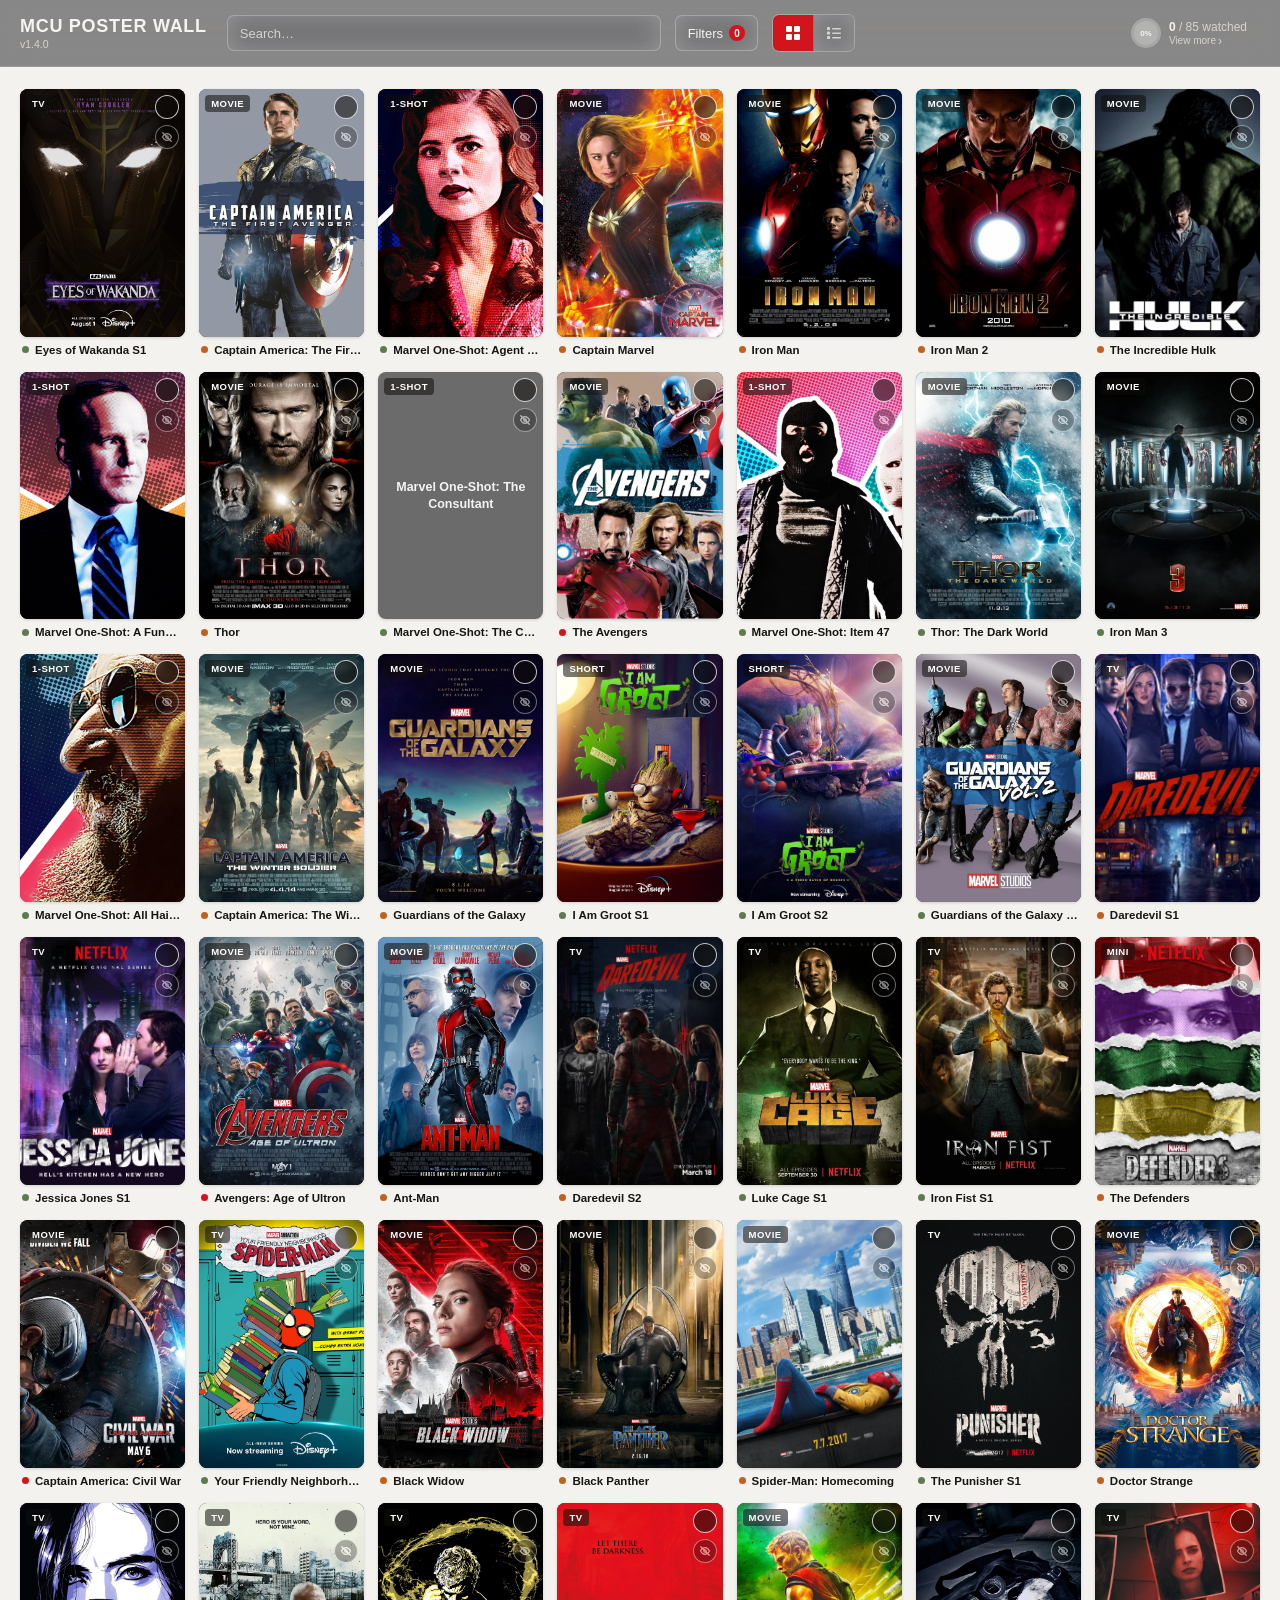
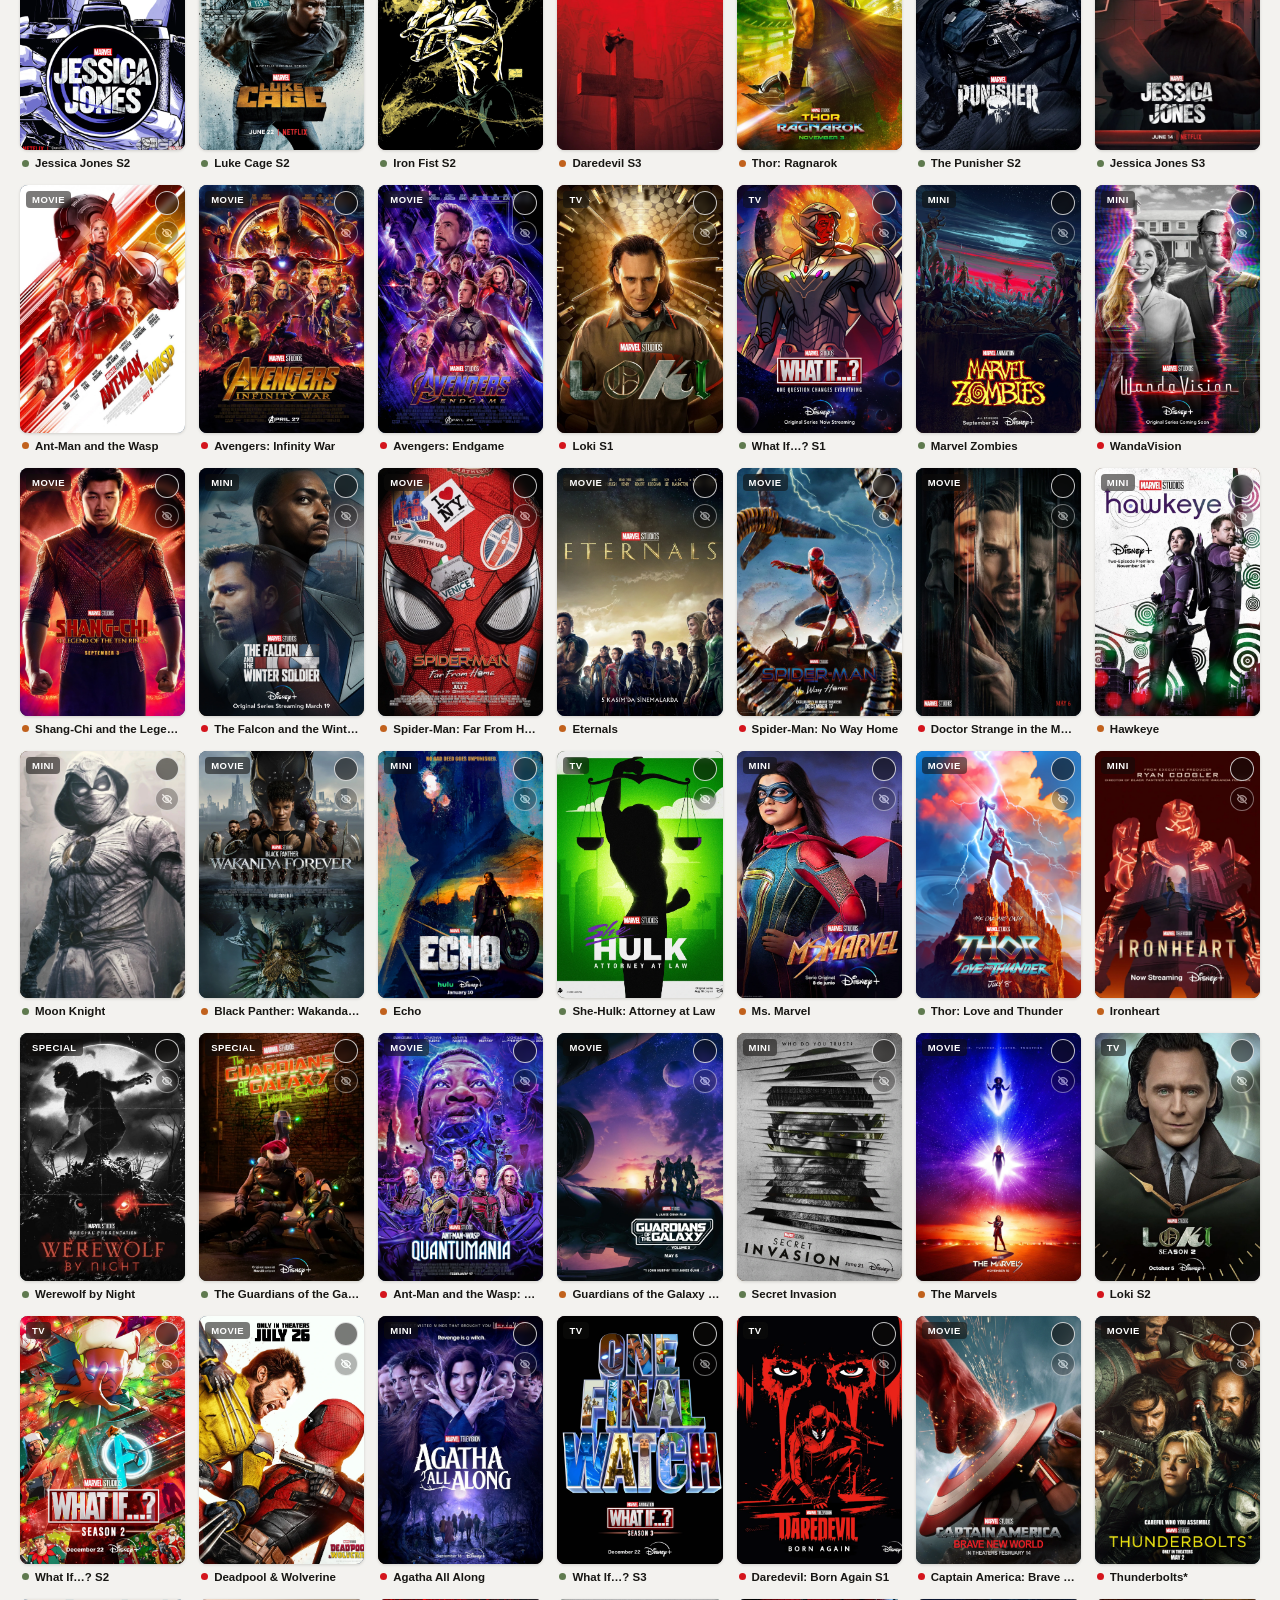
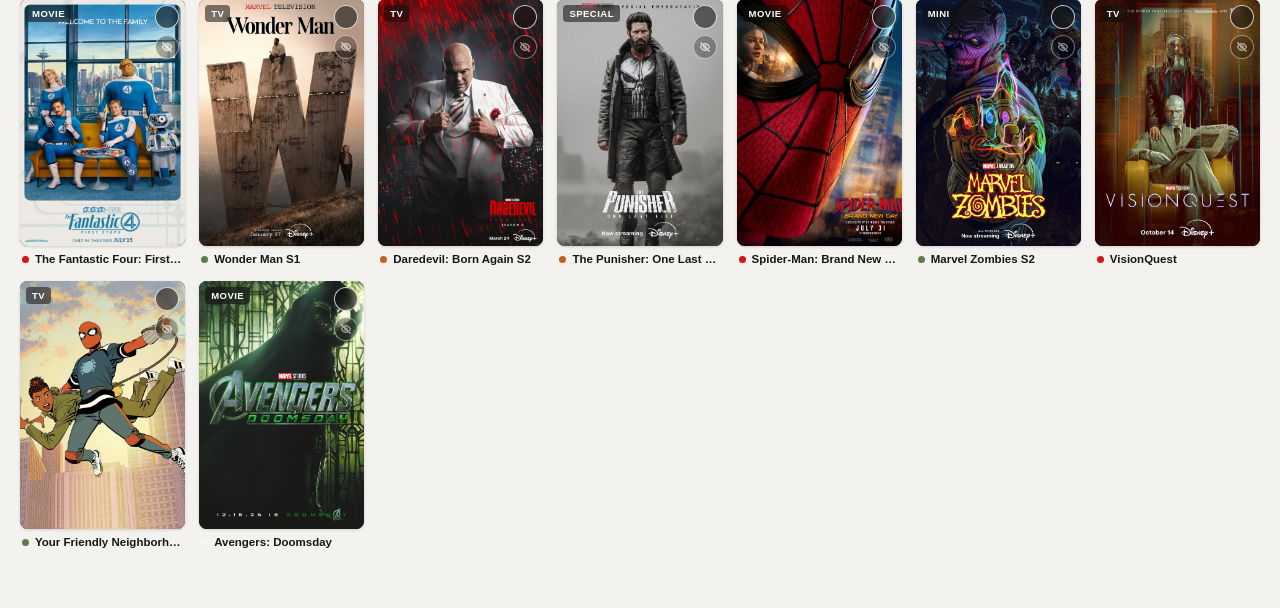
<file: index.html>
<!DOCTYPE html>
<html lang="en">
<head>
<meta charset="utf-8">
<meta name="viewport" content="width=device-width, initial-scale=1, viewport-fit=cover">
<meta name="theme-color" content="#0a0a0a">
<meta name="mobile-web-app-capable" content="yes">
<meta name="apple-mobile-web-app-capable" content="yes">
<meta name="apple-mobile-web-app-status-bar-style" content="black">
<meta name="apple-mobile-web-app-title" content="Poster Wall">
<link rel="apple-touch-icon" href="[data-uri]">
<link rel="icon" href="[data-uri]">
<link rel="manifest" href="[data-uri]">
<title>MCU Watch Order — Poster Wall</title>
<link rel="stylesheet" href="styles.css">
</head>
<body>

<div class="splash-overlay" id="splash-overlay" hidden aria-hidden="true">
  <div class="splash-embers" aria-hidden="true">
    <span></span><span></span><span></span><span></span><span></span><span></span>
    <span></span><span></span><span></span><span></span><span></span><span></span>
  </div>
  <svg class="splash-mask" width="110" height="128" viewBox="0 0 120 140">
    <path d="M60 4C30 4 12 26 12 56c0 34 20 58 48 78 28-20 48-44 48-78 0-30-18-52-48-52Z" fill="#173d22" stroke="#e7c66b" stroke-width="2"/>
    <path d="M60 20c-22 0-36 16-36 38 0 26 16 44 36 58 20-14 36-32 36-58 0-22-14-38-36-38Z" fill="#0d2a17"/>
    <path d="M32 66c6-8 16-12 28-12s22 4 28 12c-3 14-14 26-28 34-14-8-25-20-28-34Z" fill="#3a3226" stroke="#e7c66b" stroke-width="1.5"/>
    <path d="M42 62l10 10-10 10" stroke="#e7c66b" stroke-width="2.4" fill="none" stroke-linecap="round" stroke-linejoin="round"/>
    <path d="M78 62l-10 10 10 10" stroke="#e7c66b" stroke-width="2.4" fill="none" stroke-linecap="round" stroke-linejoin="round"/>
    <circle cx="60" cy="30" r="2.4" fill="#e7c66b"/>
    <circle cx="44" cy="40" r="1.8" fill="#e7c66b"/>
    <circle cx="76" cy="40" r="1.8" fill="#e7c66b"/>
  </svg>
  <div class="splash-caption">Doom Awaits</div>
</div>

<header>
  <div class="bar bar-top">
    <div class="title-block">
      <h1>MCU Poster Wall</h1>
      <button type="button" class="version-badge" id="version-badge" hidden></button>
    </div>
    <div class="bar-controls">
      <input type="search" id="q" placeholder="Search…" autocomplete="off">
      <button type="button" id="filters-toggle" class="filters-btn" aria-expanded="false" aria-controls="filters-panel">
        Filters<span class="filter-count" id="filter-count" hidden>0</span>
      </button>
      <div class="seg" id="view-toggle-group" role="group" aria-label="Grid or list view">
        <button type="button" data-val="grid" aria-pressed="true" aria-label="Grid view" title="Grid view">
          <svg viewBox="0 0 16 16" fill="currentColor"><rect x="1" y="1" width="6" height="6" rx="1.2"/><rect x="9" y="1" width="6" height="6" rx="1.2"/><rect x="1" y="9" width="6" height="6" rx="1.2"/><rect x="9" y="9" width="6" height="6" rx="1.2"/></svg>
        </button>
        <button type="button" data-val="list" aria-pressed="false" aria-label="List view" title="List view">
          <svg viewBox="0 0 16 16" fill="currentColor"><rect x="1" y="2" width="3" height="3" rx="0.6"/><rect x="1" y="6.5" width="3" height="3" rx="0.6"/><rect x="1" y="11" width="3" height="3" rx="0.6"/><rect x="6" y="3" width="9" height="1.4" rx="0.7"/><rect x="6" y="7.5" width="9" height="1.4" rx="0.7"/><rect x="6" y="12" width="9" height="1.4" rx="0.7"/></svg>
        </button>
      </div>
    </div>
    <div class="spacer"></div>
    <button type="button" class="progress-text" id="stats-trigger">
      <span class="progress-ring" id="progress-ring" style="--pct:0">
        <span class="progress-ring-pct" id="progress-ring-pct">0%</span>
      </span>
      <span class="progress-copy">
        <span><b id="watched-count">0</b> / <span id="total-count">0</span> watched</span>
        <span class="progress-cta">View more <span class="progress-chevron" aria-hidden="true">›</span></span>
      </span>
    </button>
  </div>
  <div class="bar filters-panel" id="filters-panel">
    <div class="seg multi" id="type-filter" role="group" aria-label="Filter by type (multiple)">
      <button type="button" data-val="Movies" aria-pressed="false">Movies</button>
      <button type="button" data-val="TV Series" aria-pressed="false">TV Series</button>
      <button type="button" data-val="Specials" aria-pressed="false">Specials</button>
    </div>
    <div class="seg multi" id="priority-filter" role="group" aria-label="Filter by priority (multiple)">
      <button type="button" data-val="Essential" aria-pressed="false">Essential</button>
      <button type="button" data-val="Recommended" aria-pressed="false">Recommended</button>
      <button type="button" data-val="Completionist" aria-pressed="false">Completionist</button>
    </div>
    <div class="seg" id="watch-toggle-group" role="group" aria-label="Filter by watched status">
      <button type="button" data-val="all" aria-pressed="true">All</button>
      <button type="button" data-val="unwatched" aria-pressed="false">Unwatched</button>
      <button type="button" data-val="watched" aria-pressed="false">Watched</button>
      <button type="button" data-val="hidden" aria-pressed="false">Hidden</button>
    </div>
    <select id="f-sort">
      <option value="chrono">Sort: Story Order</option>
      <option value="release">Sort: Release Date</option>
      <option value="doomsday">Sort: Doomsday Link %</option>
      <option value="rt">Sort: RT Critics %</option>
      <option value="priority">Sort: Priority</option>
      <option value="title">Sort: Title A–Z</option>
    </select>
    <button type="button" id="clear-filters" class="clear-filters-btn">Clear all filters</button>
  </div>
</header>

<main>
  <div class="grid" id="grid"></div>
  <div class="list-wrap" id="list-wrap" hidden></div>
  <div class="empty-state" id="empty-state" hidden>No entries match this filter.</div>
</main>

<div class="sheet-backdrop" id="sheet-backdrop" hidden></div>

<div class="doom-overlay" id="doom-overlay" aria-hidden="true">
  <svg class="doom-mask" width="120" height="140" viewBox="0 0 120 140">
    <path d="M60 4C30 4 12 26 12 56c0 34 20 58 48 78 28-20 48-44 48-78 0-30-18-52-48-52Z" fill="#173d22" stroke="#e7c66b" stroke-width="2"/>
    <path d="M60 20c-22 0-36 16-36 38 0 26 16 44 36 58 20-14 36-32 36-58 0-22-14-38-36-38Z" fill="#0d2a17"/>
    <path d="M32 66c6-8 16-12 28-12s22 4 28 12c-3 14-14 26-28 34-14-8-25-20-28-34Z" fill="#3a3226" stroke="#e7c66b" stroke-width="1.5"/>
    <path d="M42 62l10 10-10 10" stroke="#e7c66b" stroke-width="2.4" fill="none" stroke-linecap="round" stroke-linejoin="round"/>
    <path d="M78 62l-10 10 10 10" stroke="#e7c66b" stroke-width="2.4" fill="none" stroke-linecap="round" stroke-linejoin="round"/>
    <circle cx="60" cy="30" r="2.4" fill="#e7c66b"/>
    <circle cx="44" cy="40" r="1.8" fill="#e7c66b"/>
    <circle cx="76" cy="40" r="1.8" fill="#e7c66b"/>
  </svg>
  <div class="doom-title">All Hail Doom</div>
  <div class="doom-sub">The Watch Order is complete.</div>
</div>

<div class="repulsor-ripple" id="repulsor-ripple" aria-hidden="true"></div>
<div class="snap-flash" id="snap-flash" aria-hidden="true"></div>
<div class="snap-overlay" id="snap-overlay" aria-hidden="true">
  <div class="snap-gauntlet" aria-hidden="true">🫰</div>
  <div class="snap-quote">Perfectly balanced, as all things should be.</div>
</div>

<div class="ironman-flash" id="ironman-flash" aria-hidden="true"></div>
<div class="ironman-overlay" id="ironman-overlay" aria-hidden="true">
  <div class="ironman-gauntlet" aria-hidden="true">🦾</div>
  <div class="ironman-quote">I am Iron Man.</div>
</div>

<div class="fullscreen-view" id="stats-view" hidden role="dialog" aria-modal="true" aria-labelledby="stats-title">
  <div class="fullscreen-head">
    <div class="sheet-handle" aria-hidden="true"></div>
    <h2 id="stats-title">Stats</h2>
  </div>
  <div class="fullscreen-body" id="stats-body"></div>
</div>

<div class="fullscreen-view" id="detail-view" hidden role="dialog" aria-modal="true" aria-labelledby="detail-title-head">
  <div class="fullscreen-body" id="detail-body"></div>
</div>

<div class="fullscreen-view" id="changelog-view" hidden role="dialog" aria-modal="true" aria-labelledby="changelog-title">
  <div class="fullscreen-head">
    <div class="sheet-handle" aria-hidden="true"></div>
    <h2 id="changelog-title">What's new</h2>
  </div>
  <div class="fullscreen-body" id="changelog-body"></div>
  <div class="modal-foot">
    <button type="button" class="modal-ok" id="changelog-ok">Got it</button>
  </div>
</div>

<script src="movies-data.js"></script>
<script src="app.js"></script>
</body>
</html>
</file>
<file: styles.css>
:root {
    --bg: #f3f2ef;
    --bg-raised: #ffffff;
    --ink: #171613;
    --ink-muted: #6b675d;
    --border: #dedad0;
    --accent: #c1611c;
    --accent-ink: #ffffff;
    --seal-red: #d4141c;
    --moss: #5f7a4f;
    --shadow: rgba(23, 22, 19, 0.16);
    --scrim: rgba(10, 9, 7, 0.86);
    --chip-bg: rgba(15, 14, 12, 0.55);
    --ring: rgba(255, 255, 255, 0.75);
    /* Flat priority-badge tint/ink pairs (see .detail-priority-badge,
       .tile-priority-dot's neighbors) — derived once here from the theme
       tokens above via color-mix(), so they stay correct across every
       theme without needing to be redeclared in the override blocks
       below: color-mix()'s var() references resolve against whichever
       theme is active on the element that ends up using them, not the
       theme active where this block happens to be declared. */
    --seal-red-tint: color-mix(in srgb, var(--seal-red) 16%, var(--bg-raised));
    --seal-red-badge-ink: color-mix(in srgb, var(--seal-red) 68%, var(--ink));
    --accent-tint: color-mix(in srgb, var(--accent) 16%, var(--bg-raised));
    --accent-badge-ink: color-mix(in srgb, var(--accent) 68%, var(--ink));
    --moss-tint: color-mix(in srgb, var(--moss) 16%, var(--bg-raised));
    --moss-badge-ink: color-mix(in srgb, var(--moss) 68%, var(--ink));
  }
  @media (prefers-color-scheme: dark) {
    :root {
      --bg: #131210;
      --bg-raised: #1c1a17;
      --ink: #efe9dc;
      --ink-muted: #948c79;
      --border: #322f28;
      --accent: #e0904a;
      --accent-ink: #17130b;
      --seal-red: #ff5c54;
      --moss: #8faa79;
      --shadow: rgba(0, 0, 0, 0.5);
      --scrim: rgba(6, 5, 4, 0.9);
      --chip-bg: rgba(0, 0, 0, 0.55);
      --ring: rgba(255, 255, 255, 0.65);
    }
  }
  :root[data-theme="dark"] {
    --bg: #131210;
    --bg-raised: #1c1a17;
    --ink: #efe9dc;
    --ink-muted: #948c79;
    --border: #322f28;
    --accent: #e0904a;
    --accent-ink: #17130b;
    --seal-red: #ff5c54;
    --moss: #8faa79;
    --shadow: rgba(0, 0, 0, 0.5);
    --scrim: rgba(6, 5, 4, 0.9);
    --chip-bg: rgba(0, 0, 0, 0.55);
    --ring: rgba(255, 255, 255, 0.65);
  }
  :root[data-theme="light"] {
    --bg: #f3f2ef;
    --bg-raised: #ffffff;
    --ink: #171613;
    --ink-muted: #6b675d;
    --border: #dedad0;
    --accent: #c1611c;
    --accent-ink: #ffffff;
    --seal-red: #d4141c;
    --moss: #5f7a4f;
    --shadow: rgba(23, 22, 19, 0.16);
    --scrim: rgba(10, 9, 7, 0.86);
    --chip-bg: rgba(15, 14, 12, 0.55);
    --ring: rgba(255, 255, 255, 0.75);
  }

  * { box-sizing: border-box; }
  html {
    height: 100%;
    /* Stops iOS Safari's rubber-band overscroll from leaving the page
       scrolled past the top on load, which hid the sticky header until
       the user dragged the page down manually. */
    overscroll-behavior-y: none;
  }
  body {
    margin: 0;
    min-height: 100%;
    overscroll-behavior-y: none;
    background: var(--bg);
    color: var(--ink);
    font-family: -apple-system, BlinkMacSystemFont, "Segoe UI", Helvetica, Arial, sans-serif;
  }
  .mono { font-family: ui-monospace, "SF Mono", Consolas, monospace; font-variant-numeric: tabular-nums; }

  /* ---------- loading splash ---------- */
  /* A quick, fully-opaque "Doom is coming" flash, shown at most once an
     hour (see the splash timing IIFE near the top of app.js — it also
     skips creating any of this under prefers-reduced-motion, so there's
     no reduced-motion override needed down here). Deliberately brief and
     undismissable-by-design (it clears itself), not a modal. Reuses the
     same Doctor Doom mask + green/gold palette as the 100%-completion
     overlay for a consistent "the Doom motif" language across the app. */
  .splash-overlay {
    position: fixed;
    inset: 0;
    z-index: 600;
    display: flex;
    flex-direction: column;
    align-items: center;
    justify-content: center;
    gap: 14px;
    overflow: hidden;
    background: radial-gradient(circle at center, #14311d 0%, #060a06 68%, #030402 100%);
    opacity: 0;
    pointer-events: none;
    transition: opacity 0.32s ease;
  }
  .splash-overlay.show { opacity: 1; }

  .splash-embers { position: absolute; inset: 0; }
  .splash-embers span {
    position: absolute;
    bottom: -10px;
    width: 3px;
    height: 3px;
    border-radius: 50%;
    background: #e7c66b;
    box-shadow: 0 0 6px 1px rgba(231, 198, 107, 0.8);
    opacity: 0;
  }
  .splash-overlay.show .splash-embers span { animation: splashEmberRise 1.6s ease-in forwards; }
  /* Hand-placed rather than generated — plain CSS has no loop construct,
     and a dozen embers is few enough to just enumerate. */
  .splash-embers span:nth-child(1)  { left: 8%;  animation-delay: 0.02s; }
  .splash-embers span:nth-child(2)  { left: 18%; animation-delay: 0.18s; }
  .splash-embers span:nth-child(3)  { left: 27%; animation-delay: 0.05s; }
  .splash-embers span:nth-child(4)  { left: 38%; animation-delay: 0.3s; }
  .splash-embers span:nth-child(5)  { left: 47%; animation-delay: 0.12s; }
  .splash-embers span:nth-child(6)  { left: 56%; animation-delay: 0.24s; }
  .splash-embers span:nth-child(7)  { left: 64%; animation-delay: 0.08s; }
  .splash-embers span:nth-child(8)  { left: 72%; animation-delay: 0.34s; }
  .splash-embers span:nth-child(9)  { left: 80%; animation-delay: 0.15s; }
  .splash-embers span:nth-child(10) { left: 88%; animation-delay: 0.28s; }
  .splash-embers span:nth-child(11) { left: 94%; animation-delay: 0.4s; }
  .splash-embers span:nth-child(12) { left: 3%;  animation-delay: 0.36s; }
  @keyframes splashEmberRise {
    0% { opacity: 0; transform: translateY(0) scale(1); }
    12% { opacity: 1; }
    100% { opacity: 0; transform: translateY(-260px) scale(0.4); }
  }

  .splash-mask { opacity: 0; }
  .splash-overlay.show .splash-mask { animation: splashMaskIn 0.7s cubic-bezier(.2,1.4,.4,1) forwards; }
  @keyframes splashMaskIn {
    0% { opacity: 0; transform: scale(0.6); filter: drop-shadow(0 0 0 rgba(70, 200, 120, 0)); }
    55% { opacity: 1; transform: scale(1.08); filter: drop-shadow(0 0 30px rgba(70, 200, 120, 0.85)); }
    100% { opacity: 1; transform: scale(1); filter: drop-shadow(0 0 20px rgba(70, 200, 120, 0.5)); }
  }

  .splash-caption {
    font-size: 13px;
    font-weight: 800;
    letter-spacing: 0.14em;
    text-transform: uppercase;
    color: #e7c66b;
    text-shadow: 0 0 12px rgba(231, 198, 107, 0.5);
    opacity: 0;
  }
  .splash-overlay.show .splash-caption { animation: splashCaptionIn 0.5s ease 0.22s forwards; }
  @keyframes splashCaptionIn {
    from { opacity: 0; transform: translateY(6px); }
    to { opacity: 1; transform: translateY(0); }
  }

  /* ---------- top bar ---------- */
  /* Header is deliberately a fixed black/red band regardless of the
     light/dark theme toggle below — every header-internal control still
     reads --bg/--bg-raised/--ink/--ink-muted/--border via var(), so
     redeclaring those four here re-themes the whole bar (and the mobile
     filters dropdown, which lives inside <header>) without touching
     every individual rule. */
  header {
    position: sticky;
    top: 0;
    z-index: 20;
    background: rgba(48, 48, 52, 0.55);
    backdrop-filter: blur(22px) saturate(1.6);
    -webkit-backdrop-filter: blur(22px) saturate(1.6);
    color: var(--ink);
    border-bottom: 1px solid rgba(255, 255, 255, 0.14);
    padding: max(14px, env(safe-area-inset-top)) max(20px, env(safe-area-inset-right)) 14px max(20px, env(safe-area-inset-left));
    --bg: transparent;
    --bg-raised: rgba(255, 255, 255, 0.14);
    --ink: #f5f4f2;
    --ink-muted: #d5d3ce;
    --border: rgba(255, 255, 255, 0.26);
  }
  /* iOS 26 "Liquid Glass" draws its translucent status-bar chrome past the
     real env(safe-area-inset-top) value when installed to the Home Screen,
     so the safe-area padding above isn't enough there even though it's
     correct for the notch/Dynamic Island in a normal browser tab. Add an
     extra buffer, scoped to standalone mode only, so tab usage is untouched.
     Buffer size is a conservative estimate — simulators don't reproduce this
     chrome, so it needs confirming on a real device. */
  @media (display-mode: standalone) {
    header, .fullscreen-head {
      padding-top: max(14px, calc(env(safe-area-inset-top) + 22px));
    }
  }
  .bar {
    max-width: 1400px;
    margin: 0 auto;
    display: flex;
    align-items: center;
    gap: 14px;
    flex-wrap: wrap;
  }
  .bar-top { flex-wrap: nowrap; }
  .bar-top .title-block { flex: 0 1 auto; min-width: 0; overflow: hidden; }
  .bar-top .title-block h1 { overflow: hidden; text-overflow: ellipsis; white-space: nowrap; }
  /* Search, the filters toggle, and the grid/list switch are grouped in one
     row together — .bar-controls keeps that trio glued as a single unit so
     it wraps as a whole on narrow screens instead of splitting apart. */
  .bar-controls { display: flex; align-items: center; gap: 14px; flex: 1 1 auto; min-width: 0; }
  .bar-top #q { flex: 1 1 240px; min-width: 0; }

  /* Search input, selects, and every filter-row button share one height/shape. */
  input[type="search"], select, .filters-btn, .seg button {
    font: inherit;
    font-size: 13px;
    min-height: 36px;
  }

  .filters-btn {
    display: inline-flex;
    align-items: center;
    gap: 6px;
    background: var(--bg-raised);
    backdrop-filter: blur(14px) saturate(1.7);
    -webkit-backdrop-filter: blur(14px) saturate(1.7);
    color: var(--ink);
    border: 1px solid var(--border);
    padding: 0 12px;
    border-radius: 7px;
    cursor: pointer;
    white-space: nowrap;
  }
  .filters-btn[aria-expanded="true"] { background: var(--seal-red); color: #fff; border-color: var(--seal-red); }
  .filter-count {
    display: inline-flex;
    align-items: center;
    justify-content: center;
    min-width: 16px;
    height: 16px;
    padding: 0 4px;
    border-radius: 999px;
    background: var(--seal-red);
    color: #fff;
    font-size: 10px;
    font-weight: 700;
  }
  .filters-btn[aria-expanded="true"] .filter-count { background: rgba(255,255,255,0.3); }

  .filters-panel {
    display: none;
    flex-direction: column;
    align-items: stretch;
  }
  /* Floats over the grid as a dropdown instead of pushing content down;
     header is position:sticky, which also makes it the containing block. */
  .filters-panel.open {
    display: flex;
    position: absolute;
    top: 100%;
    left: 0;
    right: 0;
    margin-top: 0;
    padding: 12px max(20px, env(safe-area-inset-right)) max(14px, env(safe-area-inset-bottom)) max(20px, env(safe-area-inset-left));
    background: rgba(40, 40, 44, 0.88);
    backdrop-filter: blur(22px) saturate(1.6);
    -webkit-backdrop-filter: blur(22px) saturate(1.6);
    border-bottom: 1px solid rgba(255, 255, 255, 0.14);
    box-shadow: 0 14px 28px var(--shadow);
    z-index: 25;
    gap: 10px;
  }
  .filters-panel.open > * { width: 100%; }
  .filters-panel.open .seg { width: 100%; }
  .filters-panel.open .seg button { flex: 1; text-align: center; }
  .clear-filters-btn {
    font: inherit;
    font-size: 12.5px;
    font-weight: 700;
    text-transform: uppercase;
    letter-spacing: 0.03em;
    color: var(--ink-muted);
    background: none;
    border: 1px solid var(--border);
    padding: 9px 12px;
    border-radius: 7px;
    cursor: pointer;
  }
  .clear-filters-btn:hover, .clear-filters-btn:focus-visible { color: var(--seal-red); border-color: var(--seal-red); }
  .title-block {
    display: flex;
    flex-direction: column;
    gap: 1px;
    margin-right: 6px;
  }
  h1 {
    margin: 0;
    font-size: 18px;
    font-weight: 900;
    letter-spacing: 0.04em;
    text-transform: uppercase;
  }
  .view-link {
    font-size: 11px;
    color: var(--ink-muted);
    text-decoration: none;
    border-bottom: 1px solid transparent;
  }
  .view-link:hover { color: var(--seal-red); border-color: var(--seal-red); }

  input[type="search"], select {
    background: var(--bg-raised);
    backdrop-filter: blur(14px) saturate(1.7);
    -webkit-backdrop-filter: blur(14px) saturate(1.7);
    color: var(--ink);
    border: 1px solid var(--border);
    padding: 0 12px;
    border-radius: 7px;
  }
  input[type="search"]::placeholder { color: var(--ink-muted); opacity: 1; }
  input[type="search"] { width: 190px; }
  input[type="search"]:focus, select:focus, button:focus-visible, .tile:focus-visible {
    outline: 2px solid var(--seal-red);
    outline-offset: 2px;
  }

  .seg {
    display: flex;
    min-height: 36px;
    border: 1px solid var(--border);
    border-radius: 7px;
    overflow: hidden;
  }
  .seg button {
    background: var(--bg-raised);
    backdrop-filter: blur(14px) saturate(1.7);
    -webkit-backdrop-filter: blur(14px) saturate(1.7);
    color: var(--ink-muted);
    border: none;
    padding: 0 12px;
    cursor: pointer;
    border-right: 1px solid var(--border);
  }
  .seg button:last-child { border-right: none; }
  .seg button[aria-pressed="true"] { background: var(--seal-red); color: #fff; }

  /* No padding override here — it inherits .seg button's padding so it
     stays exactly the same height as the Filters button and search box in
     both the desktop and mobile rules above/below. An earlier ID-specific
     padding here (higher specificity than .seg button) was silently
     defeating the mobile-only padding bump, leaving this control visibly
     shorter than its neighbors on small screens. */
  #view-toggle-group button {
    display: flex;
    align-items: center;
    justify-content: center;
  }
  #view-toggle-group svg { width: 16px; height: 16px; display: block; }

  .seg.multi button[data-val="Essential"][aria-pressed="true"] { background: var(--seal-red); color: #fff; }
  .seg.multi button[data-val="Recommended"][aria-pressed="true"] { background: var(--accent); color: var(--accent-ink); }
  .seg.multi button[data-val="Completionist"][aria-pressed="true"] { background: var(--moss); color: #fff; }

  .spacer { flex: 1; }
  .progress-text {
    display: inline-flex;
    align-items: center;
    gap: 8px;
    font: inherit;
    font-size: 12px;
    color: var(--ink-muted);
    white-space: nowrap;
    background: none;
    border: 1px solid transparent;
    border-radius: 999px;
    padding: 3px 12px 3px 3px;
    cursor: pointer;
    transition: background-color 0.15s ease, border-color 0.15s ease;
  }
  .progress-text:hover, .progress-text:focus-visible {
    background: var(--bg-raised);
    border-color: var(--border);
  }
  .progress-text b { color: var(--ink); }
  /* Three-stop ring: watched (red), hidden titles "locked" out of the %
     (muted gray), then remaining unwatched-and-visible (border color).
     --watched-frac/--hidden-frac are fractions of the FULL catalog (see
     updateStats in app.js) — the displayed --pct text stays visible-only,
     which is why the "remaining" arc reaches 0 exactly when every visible
     title is watched, regardless of how much is hidden. */
  .progress-ring {
    flex-shrink: 0;
    width: 30px;
    height: 30px;
    border-radius: 50%;
    background: conic-gradient(
      var(--seal-red) 0 calc(var(--watched-frac, 0) * 1%),
      var(--ink-muted) 0 calc((var(--watched-frac, 0) + var(--hidden-frac, 0)) * 1%),
      var(--border) 0
    );
    display: flex;
    align-items: center;
    justify-content: center;
  }
  .progress-ring-pct {
    width: 24px;
    height: 24px;
    border-radius: 50%;
    background: var(--bg-raised);
    display: flex;
    align-items: center;
    justify-content: center;
    font-size: 8px;
    font-weight: 800;
    color: var(--ink);
  }
  .progress-copy { display: flex; flex-direction: column; align-items: flex-start; gap: 1px; }
  .progress-cta {
    display: inline-flex;
    align-items: center;
    gap: 2px;
    font-size: 10px;
    color: var(--ink-muted);
  }
  .progress-text:hover .progress-cta, .progress-text:focus-visible .progress-cta { color: var(--seal-red); }
  .progress-chevron { font-size: 12px; line-height: 1; }

  /* ---------- grid ---------- */
  main { max-width: 1400px; margin: 0 auto; padding: 22px 20px 60px; }
  .grid {
    display: grid;
    grid-template-columns: repeat(auto-fill, minmax(150px, 1fr));
    gap: 16px 14px;
  }

  .tile {
    display: flex;
    flex-direction: column;
    cursor: pointer;
    transition: transform 0.2s ease;
    /* iOS Safari's long-press-on-image behavior (magnifier + a
       save/share callout menu) fires independently of our pointer
       handlers and was hijacking the long-press-to-toggle-watched
       gesture — this (plus the same pair on .tile-art img below)
       suppresses it entirely. */
    -webkit-touch-callout: none;
    -webkit-user-select: none;
    user-select: none;
  }
  /* Grows while the long-press-to-toggle-watched gesture is held (see
     initTileLongPress in app.js) — snaps back to 1 on release either way,
     whether the hold completed or was cancelled early. */
  .tile.pressing {
    transform: scale(1.1);
    transition: transform 0.5s cubic-bezier(0.22, 0.8, 0.32, 1);
  }

  /* Title + priority dot sit under the poster with no card of their own
     (no background, no shadow) — the poster art (.tile-art below) is the
     only "card" element. */
  .tile-title-row {
    display: flex;
    align-items: center;
    gap: 6px;
    padding: 7px 2px 0;
  }
  .tile-priority-dot {
    flex-shrink: 0;
    width: 7px;
    height: 7px;
    border-radius: 50%;
  }
  .tile-title {
    font-size: 11.5px;
    font-weight: 600;
    color: var(--ink);
    white-space: nowrap;
    overflow: hidden;
    text-overflow: ellipsis;
  }

  .tile-art {
    position: relative;
    aspect-ratio: 2 / 3;
    border-radius: 8px;
    overflow: hidden;
    background: var(--bg-raised);
    box-shadow: 0 1px 3px var(--shadow);
  }
  .tile-art img {
    position: absolute;
    inset: 0;
    width: 100%;
    height: 100%;
    object-fit: cover;
    object-position: center 15%;
    -webkit-touch-callout: none;
    -webkit-user-select: none;
    user-select: none;
    /* -webkit-touch-callout:none only suppresses the share-sheet menu —
       iOS Safari separately treats every <img> as draggable and shows its
       own "lift" preview (a brief zoom + dim) on long-press as it
       arms for a potential drag-out gesture. This (plus draggable="false"
       on the <img> itself) turns that off too. */
    -webkit-user-drag: none;
    user-drag: none;
  }
  .tile-art img.poster-bg {
    filter: blur(16px) brightness(0.6) saturate(1.1);
    transform: scale(1.2);
    object-position: center center;
  }
  .tile-art img.poster-fg.is-landscape {
    object-fit: contain;
    object-position: center center;
  }
  .tile-art.no-art { display: flex; align-items: center; justify-content: center; padding: 10px; }
  .tile-art.no-art .fallback-title {
    font-size: 12.5px;
    font-weight: 600;
    text-align: center;
    line-height: 1.3;
    color: rgba(255,255,255,0.92);
  }

  .chip {
    position: absolute;
    top: 6px;
    font-size: 9.5px;
    font-weight: 700;
    letter-spacing: 0.05em;
    text-transform: uppercase;
    padding: 3px 6px;
    border-radius: 4px;
    background: var(--chip-bg);
    color: #fff;
    backdrop-filter: blur(3px);
  }
  .chip.type { left: 6px; }

  .watch-toggle {
    position: absolute;
    top: 6px;
    right: 6px;
    width: 24px;
    height: 24px;
    border-radius: 50%;
    border: 1.5px solid var(--ring);
    background: var(--chip-bg);
    backdrop-filter: blur(3px);
    color: #fff;
    display: flex;
    align-items: center;
    justify-content: center;
    font-size: 12px;
    line-height: 1;
    cursor: pointer;
    padding: 0;
  }
  .watch-toggle svg { width: 12px; height: 12px; opacity: 0; transition: opacity 0.12s ease; }
  .watch-toggle.watched {
    background: var(--moss);
    border-color: var(--moss);
  }
  .watch-toggle.watched svg { opacity: 1; }
  @keyframes watchPop {
    0% { transform: scale(1); }
    40% { transform: scale(1.35); }
    65% { transform: scale(0.92); }
    100% { transform: scale(1); }
  }
  @keyframes watchRing {
    from { transform: scale(0.5); opacity: 0.9; }
    to { transform: scale(2.1); opacity: 0; }
  }
  .watch-toggle.just-watched { animation: watchPop 0.45s cubic-bezier(.34,1.56,.64,1); }
  .watch-toggle.just-watched::after {
    content: "";
    position: absolute;
    inset: -3px;
    border-radius: 50%;
    border: 2px solid var(--moss);
    animation: watchRing 0.5s ease-out;
    pointer-events: none;
  }
  .detail-action-btn.watch.just-watched { animation: watchPop 0.45s cubic-bezier(.34,1.56,.64,1); }

  .hide-toggle {
    position: absolute;
    top: 36px;
    right: 6px;
    width: 24px;
    height: 24px;
    border-radius: 50%;
    border: 1.5px solid var(--ring);
    background: var(--chip-bg);
    backdrop-filter: blur(3px);
    color: #fff;
    display: flex;
    align-items: center;
    justify-content: center;
    cursor: pointer;
    padding: 0;
    opacity: 0.55;
    transition: opacity 0.12s ease;
  }
  .hide-toggle svg { width: 12px; height: 12px; }
  .tile:hover .hide-toggle, .tile:focus-within .hide-toggle, .hide-toggle.is-hidden {
    opacity: 1;
  }
  .hide-toggle.is-hidden {
    background: var(--seal-red);
    border-color: var(--seal-red);
  }

  .empty-state {
    text-align: center;
    padding: 80px 20px;
    color: var(--ink-muted);
    font-size: 14px;
  }

  /* ---------- version / changelog ---------- */
  .version-badge {
    align-self: flex-start;
    font: inherit;
    font-size: 10.5px;
    color: var(--ink-muted);
    background: none;
    border: none;
    padding: 0;
    margin: 0;
    cursor: pointer;
    text-decoration: underline;
    text-decoration-color: transparent;
  }
  .version-badge:hover, .version-badge:focus-visible { color: var(--seal-red); text-decoration-color: var(--seal-red); }
  .version-badge:empty { display: none; }

  /* ---------- shared bottom-sheet dialogs (changelog, stats, movie detail) ---------- */
  .sheet-backdrop {
    position: fixed;
    inset: 0;
    z-index: 99;
    background: var(--scrim);
    opacity: 0;
    pointer-events: none;
    transition: opacity 0.34s cubic-bezier(0.32, 0.72, 0, 1);
  }
  .sheet-backdrop.open { opacity: 1; pointer-events: auto; }
  .sheet-backdrop[hidden] { display: none; }
  .sheet-handle {
    width: 36px;
    height: 4px;
    border-radius: 3px;
    background: rgba(255, 255, 255, 0.45);
    flex-shrink: 0;
  }
  .changelog-entry + .changelog-entry { margin-top: 16px; padding-top: 16px; border-top: 1px solid var(--border); }
  .changelog-entry h3 { margin: 0 0 2px; font-size: 13.5px; }
  .changelog-entry .changelog-date { font-size: 11px; color: var(--ink-muted); margin-bottom: 8px; }
  .changelog-entry ul { margin: 0; padding-left: 18px; font-size: 12.5px; line-height: 1.5; }
  .changelog-entry li { margin-bottom: 4px; }
  .modal-foot {
    flex-shrink: 0;
    padding: 14px max(18px, env(safe-area-inset-right)) max(14px, env(safe-area-inset-bottom)) max(18px, env(safe-area-inset-left));
    border-top: 1px solid var(--border);
    text-align: right;
  }
  .modal-ok {
    font: inherit;
    font-size: 13px;
    background: var(--seal-red);
    color: #fff;
    border: none;
    padding: 9px 16px;
    border-radius: 7px;
    cursor: pointer;
  }

  /* ---------- fullscreen views (changelog, stats, movie detail) ---------- */
  .fullscreen-view {
    position: fixed;
    top: max(48px, calc(env(safe-area-inset-top) + 28px));
    left: 0;
    right: 0;
    bottom: 0;
    z-index: 100;
    background: var(--bg);
    color: var(--ink);
    display: flex;
    flex-direction: column;
    border-radius: 20px 20px 0 0;
    overflow: hidden;
    box-shadow: 0 -10px 40px var(--shadow);
    transform: translateY(100%);
    transition: transform 0.34s cubic-bezier(0.32, 0.72, 0, 1);
  }
  .fullscreen-view.open { transform: translateY(0); }
  .fullscreen-view.dragging { transition: none; }
  .fullscreen-view[hidden] { display: none; }
  .fullscreen-head {
    display: flex;
    flex-direction: column;
    align-items: center;
    gap: 10px;
    flex-shrink: 0;
    background: #0a0a0a;
    color: #f5f4f2;
    border-bottom: 3px solid var(--seal-red);
    padding: 10px max(20px, env(safe-area-inset-right)) 14px max(20px, env(safe-area-inset-left));
    /* none, not pan-y: this is the drag-to-dismiss zone, so the browser
       must not take over vertical touch gestures here — pan-y would let
       iOS Safari's native (rubber-banding) scroll win the gesture before
       the pointer handlers below ever get a chance to preventDefault it. */
    touch-action: none;
  }
  .fullscreen-head h2 {
    margin: 0;
    font-size: 17px;
    font-weight: 800;
    letter-spacing: 0.03em;
    text-transform: uppercase;
  }
  .fullscreen-body {
    flex: 1 1 auto;
    overflow-y: auto;
    overflow-x: hidden;
    /* Stops a drag that hits the end of this scroll area from chaining
       into the page behind the sheet (see lockBodyScroll in app.js, which
       handles the rest of that same fix). */
    overscroll-behavior-y: contain;
    padding: 20px max(20px, env(safe-area-inset-right)) max(30px, env(safe-area-inset-bottom)) max(20px, env(safe-area-inset-left));
  }
  /* Timeline-to-timeline navigation within the detail view: the outgoing
     and incoming .detail-container are briefly stacked (positioning only —
     the slide-past-each-other motion itself is driven by swapDetailContent()
     via the Web Animations API, not a CSS transition), so the motion shows
     which way you moved in the chronology. */
  .fullscreen-body.swapping { position: relative; }
  .detail-slide-new {
    position: absolute;
    top: 0;
    left: 0;
    right: 0;
  }
  /* Detail view has no head bar — the drag handle floats over the colored
     hero instead, and the title lives once, next to the poster. */
  #detail-body { padding: 0; }

  /* ---------- stats view ---------- */
  .stats-section + .stats-section { margin-top: 28px; }
  .stats-section-title {
    font-size: 12px;
    font-weight: 700;
    letter-spacing: 0.05em;
    text-transform: uppercase;
    color: var(--ink-muted);
    margin: 0 0 14px;
  }
  .stat-grid {
    display: grid;
    grid-template-columns: repeat(auto-fit, minmax(150px, 1fr));
    gap: 16px;
  }
  .stat-metric-toggle {
    width: fit-content;
    margin: 0 auto 16px;
  }
  .stat-card {
    display: flex;
    flex-direction: column;
    align-items: center;
    gap: 10px;
    padding: 18px 12px;
    background: var(--bg-raised);
    border: 1px solid var(--border);
    border-radius: 10px;
    text-align: center;
  }
  .stat-card-title { font-size: 12.5px; font-weight: 700; }
  .donut {
    width: 108px;
    height: 108px;
    border-radius: 50%;
    background: conic-gradient(var(--donut-color, var(--moss)) calc(var(--pct, 0) * 1%), var(--border) 0);
    display: flex;
    align-items: center;
    justify-content: center;
    flex-shrink: 0;
  }
  /* Overall-only variant: adds a muted "hidden titles, locked out of the %"
     slice — see donutHTML's hiddenVars param and the .progress-ring comment
     above for why the fractions are of the full pool, not just visible. */
  .donut.with-hidden {
    background: conic-gradient(
      var(--donut-color, var(--moss)) 0 calc(var(--watched-frac, 0) * 1%),
      var(--ink-muted) 0 calc((var(--watched-frac, 0) + var(--hidden-frac, 0)) * 1%),
      var(--border) 0
    );
  }
  .donut-hole {
    width: 74px;
    height: 74px;
    border-radius: 50%;
    background: var(--bg-raised);
    display: flex;
    flex-direction: column;
    align-items: center;
    justify-content: center;
  }
  .donut-pct { font-size: 16px; font-weight: 800; }
  .donut-hours { font-size: 9px; color: var(--ink-muted); margin-top: 1px; }
  .stat-legend { font-size: 11px; color: var(--ink-muted); display: flex; flex-direction: column; gap: 3px; }
  .stat-legend .dot { display: inline-block; width: 7px; height: 7px; border-radius: 50%; margin-right: 5px; }
  .stats-footnote { font-size: 11px; color: var(--ink-muted); margin-top: 16px; }

  /* ---------- movie detail view ---------- */
  .detail-container { max-width: 640px; margin: 0 auto; }
  /* Hero + timeline share one color scope: the JS sets each element's
     `background` directly (sampled from the poster, same technique as the
     list view) rather than going through a custom-property layer, so
     there's one fewer thing that can silently fail to resolve. */
  .detail-color-scope { position: relative; }
  .detail-drag-handle {
    position: absolute;
    top: 10px;
    left: 50%;
    transform: translateX(-50%);
  }
  .detail-hero-wrap {
    position: relative;
    padding: 30px max(20px, env(safe-area-inset-right)) 20px max(20px, env(safe-area-inset-left));
    /* none, not pan-y: this is the drag-to-dismiss zone, so the browser
       must not take over vertical touch gestures here — pan-y would let
       iOS Safari's native (rubber-banding) scroll win the gesture before
       the pointer handlers below ever get a chance to preventDefault it. */
    touch-action: none;
    --ink: #fff;
    --ink-muted: rgba(255, 255, 255, 0.78);
    --border: rgba(255, 255, 255, 0.3);
    --bg-raised: rgba(255, 255, 255, 0.16);
    /* Redeclaring --ink above only changes it for descendants that
       reference var(--ink) themselves — plain `color` inherits as an
       already-resolved value, so elements like .detail-movie-title that
       don't set their own color would otherwise keep inheriting the
       page's (dark) color straight through. Setting color here once,
       where --ink is actually white, is what makes it actually cascade. */
    color: var(--ink);
  }
  .detail-timeline-wrap {
    --ink: #fff;
    --ink-muted: rgba(255, 255, 255, 0.7);
    color: var(--ink);
    padding: 4px max(20px, env(safe-area-inset-right)) 18px max(20px, env(safe-area-inset-left));
  }
  .detail-timeline-wrap .detail-block { margin-top: 0; }
  .detail-rest {
    padding: 24px max(20px, env(safe-area-inset-right)) max(30px, env(safe-area-inset-bottom)) max(20px, env(safe-area-inset-left));
  }
  .detail-top { display: flex; gap: 16px; align-items: flex-start; }
  /* No touch-action override here (unlike the drag-to-dismiss zones) —
     the Iron Man hold (see initIronManHold in app.js) only needs to
     detect movement to cancel itself, not take over the gesture, so a
     scroll started from the poster is free to work normally. */
  .detail-poster-wrap { position: relative; flex: 0 0 128px; width: 128px; }
  .detail-poster-full {
    display: block;
    width: 100%;
    aspect-ratio: 2 / 3;
    object-fit: cover;
    border-radius: 10px;
    box-shadow: 0 10px 26px var(--shadow);
    /* This poster is tapped (Infinity Stones) and held (I am Iron Man) —
       same iOS long-press quirks as the grid tiles, same fix. */
    -webkit-touch-callout: none;
    -webkit-user-select: none;
    user-select: none;
    -webkit-user-drag: none;
    user-drag: none;
  }
  .detail-poster-full.no-art {
    display: flex;
    align-items: center;
    justify-content: center;
    padding: 8px;
    text-align: center;
    font-size: 12px;
    font-weight: 700;
    line-height: 1.3;
    color: rgba(255,255,255,0.92);
  }
  /* Infinity Stones easter egg: one gem lights up per tap on the Infinity
     War poster, 6th tap triggers the existing snap animation. */
  .infinity-stones {
    position: absolute;
    left: 0;
    right: 0;
    bottom: 8px;
    display: flex;
    justify-content: center;
    gap: 6px;
    pointer-events: none;
  }
  .stone {
    width: 9px;
    height: 9px;
    border-radius: 50%;
    background: rgba(255, 255, 255, 0.18);
    border: 1px solid rgba(255, 255, 255, 0.35);
    box-shadow: 0 1px 2px rgba(0, 0, 0, 0.4);
  }
  @keyframes stoneLoot {
    0% { transform: scale(0.4); }
    55% { transform: scale(1.5); }
    100% { transform: scale(1); }
  }
  .stone.lit {
    background: var(--stone-color);
    border-color: var(--stone-color);
    box-shadow: 0 0 7px var(--stone-color), 0 0 2px #fff;
    animation: stoneLoot 0.4s cubic-bezier(.34,1.56,.64,1);
  }
  @media (prefers-reduced-motion: reduce) {
    .stone.lit { animation: none; }
  }
  /* Small discoverability hint for the Iron Man hold easter egg (see
     initIronManHold in app.js) — arc-reactor styled. Infinity Stones taps
     are visible as soon as you try them, but a hold has no feedback until
     it's already complete, so this quietly signals "something's here"
     without giving away exactly what. */
  .ironman-hint {
    position: absolute;
    right: 6px;
    bottom: 6px;
    width: 20px;
    height: 20px;
    border-radius: 50%;
    display: flex;
    align-items: center;
    justify-content: center;
    color: #7fd8ff;
    background: rgba(4, 10, 16, 0.5);
    pointer-events: none;
    animation: ironManHintPulse 2.4s ease-in-out infinite;
  }
  .ironman-hint svg { width: 14px; height: 14px; }
  @keyframes ironManHintPulse {
    0%, 100% { opacity: 0.55; transform: scale(1); }
    50% { opacity: 1; transform: scale(1.12); }
  }
  @media (prefers-reduced-motion: reduce) {
    .ironman-hint { animation: none; }
  }
  .detail-info { flex: 1 1 auto; min-width: 0; }
  .detail-title-row { display: flex; align-items: flex-start; gap: 8px; flex-wrap: wrap; }
  .detail-movie-title { margin: 0; font-size: 19px; font-weight: 800; line-height: 1.28; text-shadow: none; }
  .detail-priority-badge {
    flex-shrink: 0;
    margin-top: 2px;
    font-size: 10.5px;
    font-weight: 700;
    text-transform: uppercase;
    letter-spacing: 0.04em;
    padding: 4px 10px;
    border-radius: 999px;
  }
  .detail-type-row { display: flex; gap: 6px; flex-wrap: wrap; margin-top: 9px; }
  .detail-type-chip {
    font-size: 10px;
    font-weight: 700;
    text-transform: uppercase;
    letter-spacing: 0.04em;
    padding: 3px 8px;
    border-radius: 5px;
    background: var(--bg-raised);
    border: 1px solid var(--border);
    color: var(--ink-muted);
  }
  /* Each date/duration fact gets its own labeled row instead of one
     middot-separated line, so "set in" (in-universe) and "released"
     (real-world) read as clearly different kinds of date. */
  .detail-fact-list { display: flex; flex-direction: column; gap: 5px; margin-top: 11px; }
  .detail-fact-row { display: flex; align-items: baseline; gap: 8px; font-size: 12.5px; }
  .detail-fact-label {
    flex: 0 0 58px;
    font-size: 9.5px;
    font-weight: 700;
    text-transform: uppercase;
    letter-spacing: 0.05em;
    color: var(--ink-muted);
  }
  .detail-fact-value { color: var(--ink); font-weight: 600; }
  .detail-fact-row.set-in .detail-fact-value { color: var(--accent); }
  .detail-trailer-btn {
    display: flex;
    align-items: center;
    justify-content: center;
    gap: 8px;
    width: 100%;
    margin-top: 18px;
    font: inherit;
    font-size: 13px;
    font-weight: 700;
    text-transform: uppercase;
    letter-spacing: 0.03em;
    padding: 13px;
    border-radius: 8px;
    border: none;
    background: var(--seal-red);
    color: #fff;
    text-decoration: none;
    cursor: pointer;
  }
  .detail-actions { display: flex; gap: 10px; margin: 10px 0 8px; }
  .detail-action-btn {
    flex: 1;
    display: flex;
    align-items: center;
    justify-content: center;
    gap: 7px;
    font: inherit;
    font-size: 12.5px;
    font-weight: 700;
    text-transform: uppercase;
    letter-spacing: 0.03em;
    padding: 12px;
    border-radius: 8px;
    border: 1.5px solid var(--border);
    background: var(--bg-raised);
    color: var(--ink);
    cursor: pointer;
  }
  .detail-action-btn svg { width: 15px; height: 15px; flex-shrink: 0; }
  .detail-action-btn.watch.active { background: var(--moss); border-color: var(--moss); color: #fff; }
  .detail-action-btn.hide.active { background: var(--seal-red); border-color: var(--seal-red); color: #fff; }
  .detail-block { margin-top: 26px; }
  .detail-block h3 {
    margin: 0 0 8px;
    font-size: 11px;
    font-weight: 700;
    text-transform: uppercase;
    letter-spacing: 0.05em;
    color: var(--ink-muted);
  }
  .detail-block p { margin: 0; font-size: 15.5px; line-height: 1.65; }
  .detail-meter { display: flex; align-items: center; gap: 8px; }
  .detail-meter-track { flex: 1; height: 7px; background: var(--border); border-radius: 4px; overflow: hidden; }
  .detail-meter-fill { height: 100%; }

  .rt-scores { display: flex; gap: 28px; }
  .rt-score { display: flex; align-items: center; gap: 10px; }
  .rt-score-icon { width: 28px; height: 28px; flex-shrink: 0; }
  .rt-score-icon svg { width: 100%; height: 100%; overflow: visible; }
  .rt-score-value { display: block; font-size: 17px; font-weight: 800; }
  .rt-score-label { display: block; font-size: 10.5px; color: var(--ink-muted); text-transform: uppercase; letter-spacing: 0.05em; }

  .detail-timeline {
    display: flex;
    gap: 10px;
    overflow-x: auto;
    /* overflow-x: auto forces the vertical axis to auto-clip too (only one
       axis can stay "visible"), so the current-item outline ring (2px width
       + 2px offset = 4px beyond the poster box) needs real clearance here or
       it gets cropped top/bottom — a bare 2px isn't enough. */
    padding: 6px;
    margin: 0 -6px;
  }
  .detail-timeline-item {
    flex: 0 0 auto;
    width: 66px;
    border: none;
    background: none;
    padding: 0;
    display: flex;
    flex-direction: column;
    gap: 5px;
    align-items: center;
    cursor: pointer;
    font: inherit;
  }
  .detail-timeline-item img, .dt-fallback {
    width: 66px;
    aspect-ratio: 2 / 3;
    object-fit: cover;
    border-radius: 6px;
    box-shadow: 0 2px 8px var(--shadow);
  }
  .detail-timeline-item.current img, .detail-timeline-item.current .dt-fallback {
    outline: 2px solid var(--seal-red);
    outline-offset: 2px;
  }
  .detail-timeline-item .dt-label {
    font-size: 9.5px;
    color: var(--ink-muted);
    text-align: center;
    line-height: 1.25;
    max-width: 66px;
    overflow: hidden;
    text-overflow: ellipsis;
    white-space: nowrap;
  }
  .detail-timeline-item.current .dt-label { color: var(--ink); font-weight: 700; }

  /* ---------- list view ---------- */
  /* Each row is its own rounded card (gap-separated, not divider lines), with
     the poster as a full-bleed cover image and a directional scrim behind the
     text for legibility. A colored .swipe-bg (watch, right-aligned — revealed
     by dragging left; hide, left-aligned — revealed by dragging right) sits
     behind the opaque .list-row-content, which JS translates horizontally as
     the user drags — see the pointer handlers near render(). */
  .list-wrap {
    display: flex;
    flex-direction: column;
    gap: 10px;
  }
  .list-row {
    position: relative;
    border-radius: 10px;
    overflow: hidden;
    box-shadow: 0 1px 3px var(--shadow);
  }
  .swipe-bg {
    position: absolute;
    inset: 0;
    display: flex;
    align-items: center;
    padding: 0 18px;
    font-size: 11px;
    font-weight: 700;
    text-transform: uppercase;
    letter-spacing: 0.05em;
    color: #fff;
    opacity: 0;
  }
  .swipe-bg.watch { background: var(--moss); justify-content: flex-end; }
  .swipe-bg.hide { background: var(--seal-red); justify-content: flex-start; }
  .list-row-content {
    position: relative;
    height: 98px;
    background: var(--bg-raised);
    touch-action: pan-y;
    cursor: grab;
    transition: background-color 0.3s ease, transform 0.2s ease;
  }
  .list-row.dragging .list-row-content { transition: none; cursor: grabbing; }
  .list-row:not(.dragging) .list-row-content { transition: transform 0.2s ease, background-color 0.3s ease; }
  /* The poster only fills the left half; its right edge is masked to
     transparent so it visually fades into list-row-content's background,
     which JS sets to the poster's own dominant color (see
     applyListRowColors()) — a per-row "image -> matching color" gradient. */
  .list-row-bg {
    position: absolute;
    inset: 0;
    width: 60%;
    height: 100%;
    object-fit: cover;
    object-position: center 20%;
    mask-image: linear-gradient(to right, #000 60%, transparent 100%);
    -webkit-mask-image: linear-gradient(to right, #000 60%, transparent 100%);
    -webkit-touch-callout: none;
    -webkit-user-select: none;
    user-select: none;
    -webkit-user-drag: none;
    user-drag: none;
  }
  div.list-row-bg { width: 100%; mask-image: none; -webkit-mask-image: none; }
  .list-row-scrim {
    position: absolute;
    inset: 0;
    background: linear-gradient(90deg, rgba(0,0,0,0.8) 0%, rgba(0,0,0,0.5) 40%, rgba(0,0,0,0.12) 58%, rgba(0,0,0,0) 68%);
  }
  .list-row-info {
    position: absolute;
    left: 0;
    right: 76px;
    top: 0;
    bottom: 0;
    display: flex;
    flex-direction: column;
    justify-content: center;
    padding: 10px 12px;
  }
  .list-row-title {
    font-size: 14px;
    font-weight: 700;
    color: #fff;
    text-shadow: 0 1px 3px rgba(0,0,0,0.8);
    white-space: nowrap;
    overflow: hidden;
    text-overflow: ellipsis;
  }
  .list-row-meta {
    font-size: 11px;
    color: rgba(255,255,255,0.82);
    text-shadow: 0 1px 2px rgba(0,0,0,0.7);
    display: flex;
    align-items: center;
    gap: 7px;
    margin-top: 5px;
    white-space: nowrap;
    overflow: hidden;
  }
  .list-type-chip {
    font-size: 9px;
    font-weight: 700;
    letter-spacing: 0.04em;
    text-transform: uppercase;
    padding: 1px 5px;
    border-radius: 3px;
    color: #fff;
    flex-shrink: 0;
  }
  .list-priority {
    display: inline-flex;
    align-items: center;
    gap: 4px;
    flex-shrink: 0;
  }
  .list-row .watch-toggle { top: 10px; }
  .list-row .hide-toggle { top: 40px; opacity: 1; }

  /* ---------- mobile ---------- */
  @media (max-width: 760px) {
    main {
      padding: 16px 14px max(40px, env(safe-area-inset-bottom));
    }
    .grid { grid-template-columns: repeat(auto-fill, minmax(122px, 1fr)); gap: 12px 10px; }

    /* 16px prevents iOS Safari from auto-zooming the page on focus */
    input[type="search"], select, .filters-btn { font-size: 16px; padding: 11px 12px; }
    .seg button { padding: 11px 12px; font-size: 13.5px; }

    .watch-toggle { width: 30px; height: 30px; }
    .watch-toggle svg { width: 14px; height: 14px; }
    .hide-toggle { top: 42px; width: 30px; height: 30px; }
    .hide-toggle svg { width: 14px; height: 14px; }
    /* list-row's watch-toggle grows from 24px->30px here too, so its own
       top:10px offset (tuned for the 24px desktop size) now leaves the
       hide-toggle starting exactly where watch-toggle ends — zero gap. */
    .list-row .hide-toggle { top: 46px; }

    .progress-text { font-size: 11px; }
    h1 { font-size: 15px; }

    td.col-title { min-width: 150px; }

    /* Reflow the crowded top bar into two clean rows instead of one
       cramped, truncated line: title+progress, then search | filters | view
       toggle together as one glued row (see .bar-controls above). */
    .bar-top { flex-wrap: wrap; row-gap: 10px; }
    .bar-top .title-block { order: 1; flex: 1 1 auto; min-width: 0; margin-right: 0; }
    .bar-top .progress-text { order: 2; flex: 0 0 auto; }
    .bar-top .spacer { display: none; }
    .bar-top .bar-controls { order: 3; flex-basis: 100%; gap: 8px; }
    .bar-top #q { flex: 1 1 80px; min-width: 0; width: auto; }
    .bar-top .filters-btn { flex: 0 0 auto; }
    .bar-top #view-toggle-group { flex: 0 0 auto; }
  }

  @media (prefers-reduced-motion: reduce) {
    .tile, .tile.pressing, .watch-toggle svg { transition: none; }
    .watch-toggle.just-watched, .detail-action-btn.watch.just-watched { animation: none; }
    .watch-toggle.just-watched::after { display: none; }
  }

  /* ---------- easter eggs ---------- */
  .fx-canvas {
    position: fixed;
    inset: 0;
    z-index: 450;
    pointer-events: none;
  }

  /* "I am Iron Man" easter egg — deliberately bigger and warmer than the
     Thanos snap: a repulsor ripple fires the moment the Endgame poster
     hold completes (arc-reactor cyan-white core, red/gold shockwave
     ring), then a beat later the full-screen flash + gauntlet + burst
     below plays. The good guys win here, so this one gets to be extra. */
  .repulsor-ripple {
    position: fixed;
    top: 50%;
    left: 50%;
    width: 40px;
    height: 40px;
    margin: -20px 0 0 -20px;
    border-radius: 50%;
    z-index: 501;
    pointer-events: none;
    opacity: 0;
    background: radial-gradient(circle, #ffffff 0%, #7fd8ff 18%, #ff8c1a 45%, #ff3b30 66%, transparent 78%);
    box-shadow: 0 0 50px 14px rgba(255, 90, 30, 0.65), 0 0 20px 4px rgba(127, 216, 255, 0.9);
  }
  .repulsor-ripple.fire { animation: repulsorBurst 0.5s ease-out; }
  @keyframes repulsorBurst {
    0% { opacity: 0; transform: scale(0.3); }
    30% { opacity: 1; transform: scale(1.4); }
    100% { opacity: 0; transform: scale(3.2); }
  }
  @media (prefers-reduced-motion: reduce) {
    .repulsor-ripple.fire { animation: none; }
  }

  .ironman-flash {
    position: fixed;
    inset: 0;
    z-index: 499;
    background: radial-gradient(circle at 50% 42%, #fff7e0 0%, #ffb347 32%, #ff3b30 62%, transparent 82%);
    opacity: 0;
    pointer-events: none;
  }
  .ironman-flash.flash { animation: ironManFlash 0.55s ease-out; }
  @keyframes ironManFlash {
    0% { opacity: 0; }
    18% { opacity: 0.95; }
    100% { opacity: 0; }
  }

  .ironman-overlay {
    position: fixed;
    inset: 0;
    z-index: 500;
    display: flex;
    flex-direction: column;
    align-items: center;
    justify-content: center;
    gap: 16px;
    background: radial-gradient(circle at 50% 42%, rgba(160, 30, 10, 0.55) 0%, rgba(30, 6, 4, 0.88) 60%, rgba(10, 2, 1, 0.94) 100%);
    opacity: 0;
    pointer-events: none;
    transition: opacity 0.15s ease, background-color 0.35s ease;
  }
  .ironman-overlay.show { opacity: 1; pointer-events: auto; }
  .ironman-gauntlet {
    font-size: 92px;
    line-height: 1;
    filter: drop-shadow(0 0 12px rgba(127, 216, 255, 0.9)) drop-shadow(0 0 34px rgba(255, 90, 30, 0.85));
  }
  .ironman-overlay.show .ironman-gauntlet { animation: ironManGesture 0.9s cubic-bezier(.3,1.6,.5,1); }
  @keyframes ironManGesture {
    0% { transform: scale(0.6) rotate(10deg); filter: drop-shadow(0 0 0 rgba(255, 90, 30, 0)); }
    35% { transform: scale(1.28) rotate(-6deg); filter: drop-shadow(0 0 14px rgba(127, 216, 255, 1)) drop-shadow(0 0 40px rgba(255, 90, 30, 1)); }
    55% { transform: scale(0.94) rotate(3deg); }
    100% { transform: scale(1) rotate(0deg); filter: drop-shadow(0 0 10px rgba(127, 216, 255, 0.8)) drop-shadow(0 0 20px rgba(255, 90, 30, 0.6)); }
  }
  .ironman-quote {
    font-size: 15px;
    font-weight: 800;
    letter-spacing: 0.04em;
    color: #ffd580;
    text-shadow: 0 0 16px rgba(255, 140, 30, 0.75);
    text-align: center;
    padding: 0 20px;
    opacity: 0;
  }
  .ironman-overlay.show .ironman-quote { animation: ironManQuoteIn 0.6s ease 0.5s forwards; }
  @keyframes ironManQuoteIn {
    from { opacity: 0; transform: translateY(6px); }
    to { opacity: 1; transform: translateY(0); }
  }
  @media (prefers-reduced-motion: reduce) {
    .ironman-flash.flash { animation: none; }
    .ironman-overlay.show .ironman-gauntlet, .ironman-overlay.show .ironman-quote { animation: none; }
  }

  .doom-overlay {
    position: fixed;
    inset: 0;
    z-index: 500;
    display: flex;
    flex-direction: column;
    align-items: center;
    justify-content: center;
    gap: 4px;
    text-align: center;
    background: radial-gradient(circle at center, rgba(18, 61, 34, 0.94), rgba(4, 10, 6, 0.97));
    opacity: 0;
    pointer-events: none;
    transition: opacity 0.4s ease;
    padding: 20px;
  }
  .doom-overlay.show { opacity: 1; pointer-events: auto; }
  .doom-mask { filter: drop-shadow(0 0 18px rgba(70, 200, 120, 0.5)); }
  .doom-overlay.show .doom-mask { animation: doomPulse 1.8s ease-in-out infinite, doomIn 0.5s cubic-bezier(.2,1.4,.4,1); }
  @keyframes doomPulse {
    0%, 100% { filter: drop-shadow(0 0 18px rgba(70, 200, 120, 0.5)); transform: scale(1); }
    50% { filter: drop-shadow(0 0 34px rgba(70, 200, 120, 0.9)); transform: scale(1.04); }
  }
  @keyframes doomIn {
    from { transform: scale(0.8); opacity: 0; }
    to { transform: scale(1); opacity: 1; }
  }
  .doom-title {
    margin-top: 16px;
    font-size: 22px;
    font-weight: 900;
    letter-spacing: 0.08em;
    text-transform: uppercase;
    color: #e7c66b;
    text-shadow: 0 0 16px rgba(231, 198, 107, 0.6);
    opacity: 0;
  }
  .doom-sub {
    margin-top: 6px;
    font-size: 13px;
    color: rgba(217, 201, 138, 0.85);
    opacity: 0;
  }
  .doom-overlay.show .doom-title, .doom-overlay.show .doom-sub { animation: doomIn 0.5s ease 0.15s forwards; }
  .doom-overlay.show .doom-sub { animation-delay: 0.28s; }

  .snap-flash {
    position: fixed;
    inset: 0;
    z-index: 499;
    background: #fff;
    opacity: 0;
    pointer-events: none;
  }
  .snap-flash.flash { animation: snapFlash 0.5s ease-out; }
  @keyframes snapFlash {
    0% { opacity: 0; }
    12% { opacity: 0.85; }
    100% { opacity: 0; }
  }
  .snap-overlay {
    position: fixed;
    inset: 0;
    z-index: 500;
    display: flex;
    flex-direction: column;
    align-items: center;
    justify-content: center;
    gap: 14px;
    background: rgba(5, 5, 8, 0);
    opacity: 0;
    pointer-events: none;
    transition: opacity 0.15s ease, background-color 0.35s ease;
  }
  .snap-overlay.show { opacity: 1; pointer-events: auto; background: rgba(5, 5, 8, 0.55); }
  .snap-gauntlet { font-size: 92px; line-height: 1; }
  .snap-overlay.show .snap-gauntlet { animation: snapGesture 0.9s cubic-bezier(.3,1.6,.5,1); }
  @keyframes snapGesture {
    0% { transform: scale(0.6) rotate(-15deg); filter: drop-shadow(0 0 0 rgba(255, 214, 120, 0)); }
    35% { transform: scale(1.25) rotate(8deg); filter: drop-shadow(0 0 28px rgba(255, 214, 120, 0.9)); }
    55% { transform: scale(0.92) rotate(-4deg); }
    100% { transform: scale(1) rotate(0deg); filter: drop-shadow(0 0 10px rgba(255, 214, 120, 0.5)); }
  }
  .snap-quote {
    font-size: 13px;
    font-weight: 600;
    letter-spacing: 0.02em;
    color: #f2e6c9;
    text-align: center;
    max-width: 260px;
    opacity: 0;
  }
  .snap-overlay.show .snap-quote { animation: snapQuoteIn 0.6s ease 0.5s forwards; }
  @keyframes snapQuoteIn {
    from { opacity: 0; transform: translateY(6px); }
    to { opacity: 1; transform: translateY(0); }
  }

  @media (prefers-reduced-motion: reduce) {
    .doom-overlay.show .doom-mask, .snap-overlay.show .snap-gauntlet, .snap-flash.flash { animation: none; }
  }
</file>
